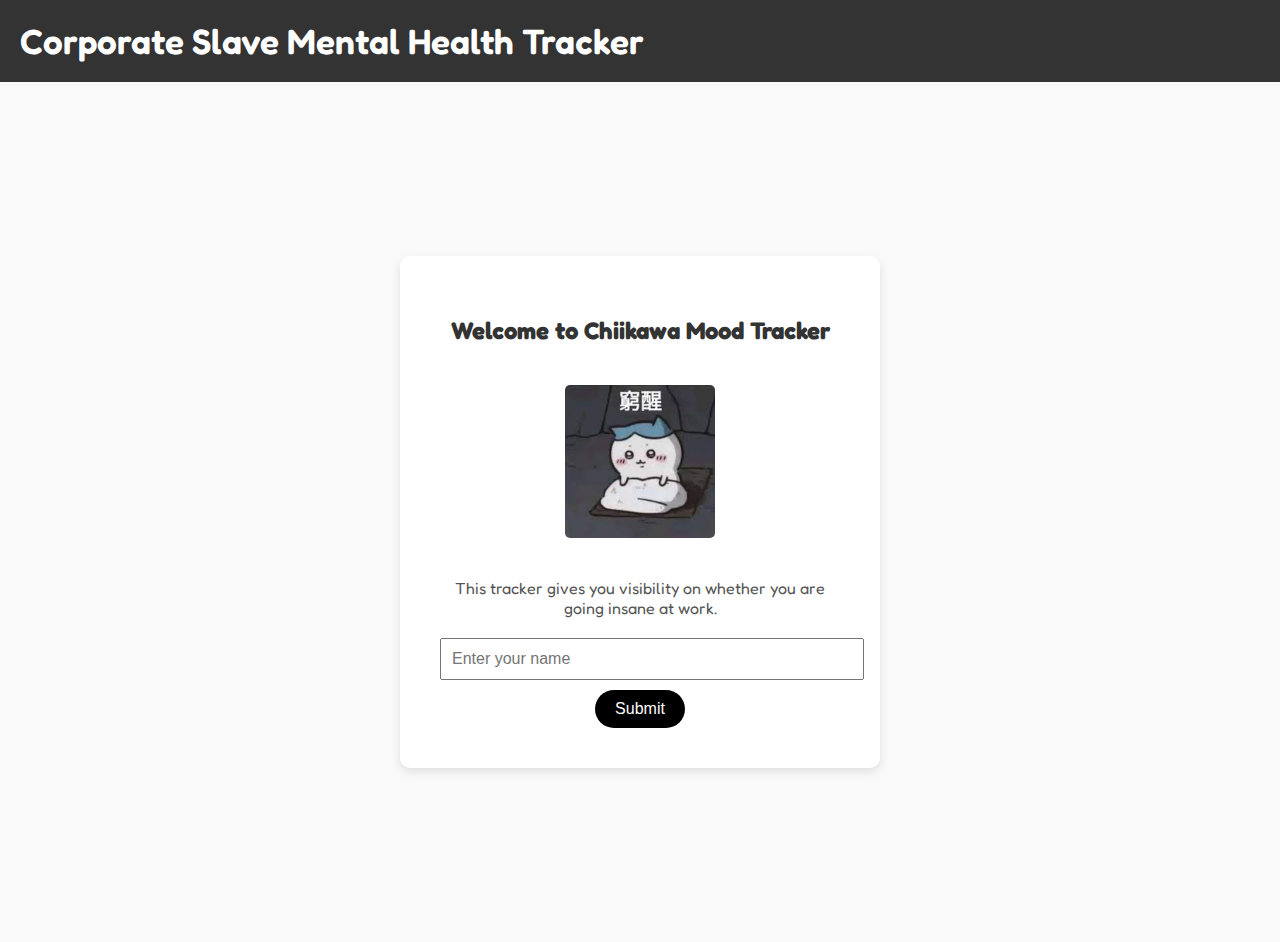
<file: index.html>
<!DOCTYPE html>
<html lang="en">
<head>
  <meta charset="UTF-8" />
  <meta name="viewport" content="width=device-width, initial-scale=1.0" />
  <title>Login</title>
  <link href="https://fonts.googleapis.com/css2?family=Fredoka&display=swap" rel="stylesheet">
  <link rel="stylesheet" href="styles.css" />
  <link href="https://fonts.googleapis.com/css2?family=Fredoka&display=swap" rel="stylesheet">
  
  <link href="https://fonts.googleapis.com/css2?family=Fredoka&display=swap" rel="stylesheet">
</head>
<body>
  <header class="app-header">
    <h1 class="header-title">Corporate Slave Mental Health Tracker</h1>
  </header>

  <div class="login-wrapper">
    <div class="login-container">
      <h2>Welcome to Chiikawa Mood Tracker</h2>
      <img src="images/poor.jpeg" alt="Work Image" class="login-image" />
      <p class="login-description">
        This tracker gives you visibility on whether you are going insane at work.
      </p>
      <input type="text" id="nameInput" placeholder="Enter your name" />
      <button id="submitBtn">Submit</button>
<audio id="huhSound" src="audio/huh.mp3" preload="auto"></audio>
    </div>
  </div>

  <script>
    
    function handleLogin() {
  document.getElementById('huhSound').play();
      const name = document.getElementById('nameInput').value.trim();
      if (name) {
        localStorage.setItem('userName', name);
        window.location.href = 'dashboard.html';
      }
    }

    document.getElementById('submitBtn').addEventListener('click', handleLogin);

    document.getElementById('nameInput').addEventListener('keypress', function (e) {
      if (e.key === 'Enter') {
        const name = e.target.value.trim();
        if (name) {
          localStorage.setItem('userName', name);
          window.location.href = 'dashboard.html';
        }
      }
    });
  </script>
</body>
</html>
</file>
<file: styles.css>
body {
  font-family: 'Inter', sans-serif;
  margin: 0;
  padding: 0;
  background-color: #f9f9f9;
}

header {
  background-color: #333;
  color: #fff;
  padding: 15px;
  text-align: center;
}

.login-container,
.dashboard-container {
  max-width: 1200px;
  margin: 0 auto;
  padding: 20px;
}

h1, h2 {
  color: #333;
}

input[type="text"] {
  width: 100%;
  padding: 10px;
  font-size: 1em;
}

button {
  padding: 10px 20px;
  margin-top: 10px;
  font-size: 1em;
  cursor: pointer;
}

.calendar-section {
  margin-bottom: 20px;
}

.mood-trackers {
  display: flex;
  justify-content: space-between;
}

.mood-tracker {
  width: 30%;
  margin-top: 20px;
}

.mood-tracker ul {
  list-style-type: none;
  padding: 0;
}

.mood-tracker li {
  padding: 5px 0;
}


.app-header {
  width: 100%;
  background-color: #333;
  padding: 20px;
  position: sticky;
  top: 0;
  z-index: 1000;
}

.header-title {
  color: white;
  text-align: left;
  margin: 0;
}


.login-wrapper {
  display: flex;
  justify-content: center;
  align-items: center;
  height: calc(100vh - 80px); /* 100vh minus approx header height */
  padding: 20px;
}

.login-container {
  text-align: center;
  background-color: #fff;
  padding: 40px;
  border-radius: 10px;
  box-shadow: 0 4px 10px rgba(0, 0, 0, 0.1);
  max-width: 400px;
  width: 100%;
}

.login-image {
  width: 150px;
  margin: 20px 0;
  border-radius: 5px;
}

.login-description {
  font-size: 1rem;
  margin-bottom: 20px;
  color: #555;
}


.dont-want-to-work {
  background-color: #B0BCBC;
}

.angry {
  background-color: #D2D2CB;
}

.treat {
  background-color: #E49475;
}

.mood-image {
  width: 100%;
  height: auto;
  object-fit: contain;
  border-radius: 5px;
  margin-bottom: 15px;
}


.mood-tracker {
  padding: 20px;
  margin-right: 10px;
  box-sizing: border-box;
  border-radius: 5px;
}

.mood-tracker:last-child {
  margin-right: 0;
}

.mood-image {
  max-height: 160px;
  object-fit: cover;
  width: 100%;
  border-radius: 5px;
  margin-bottom: 15px;
}

.dont-want-to-work,
.angry,
.treat {
  border-radius: 5px;
}


button {
  background-color: black;
  color: white;
  padding: 10px 20px;
  margin-top: 10px;
  font-size: 1em;
  border: none;
  border-radius: 30px;
  cursor: pointer;
}


.header-title {
  font-family: 'Fredoka', sans-serif;
}


button {
  transition: transform 0.1s ease;
}

button:active {
  transform: scale(1.05);
}


body {
  font-family: 'Fredoka', sans-serif;
}

.header-title {
  font-family: 'Fredoka', sans-serif;
  font-size: 2.2rem;
  font-weight: 600;
  color: white;
  margin: 0;
}

.calendar-section p {
  font-size: 0.85rem;
  color: #555;
  margin: 6px 0;
}

.calendar-section p span {
  display: block;
  font-size: 1.5rem;
  font-weight: bold;
  color: #000;
}


.calendar-section {
  background-color: #E4B975;
  border-radius: 5px;
  padding: 16px;
  width: 30%;
  box-sizing: border-box;
  margin-bottom: 20px;
}

.calendar-section p {
  font-size: 14px;
  color: #222;
  margin: 10px 0 4px;
}

.calendar-section p span {
  display: block;
  font-size: 25px;
  font-weight: bold;
  color: #000;
}


.download-container {
  display: flex;
  justify-content: flex-end;
  margin: 10px 0 0;
}

#downloadLogBtn {
  background-color: black;
  color: white;
  font-family: 'Fredoka', sans-serif;
  border: none;
  border-radius: 30px;
  padding: 10px 20px;
  font-size: 0.95rem;
  display: flex;
  align-items: center;
  gap: 8px;
  cursor: pointer;
  transition: transform 0.1s ease;
}

#downloadLogBtn:active {
  transform: scale(1.05);
}

.icon {
  width: 18px;
  height: 18px;
}


.calendar-download-row {
  display: flex;
  justify-content: space-between;
  align-items: flex-end;
  width: 100%;
  gap: 20px;
  margin-bottom: 20px;
}

.calendar-section {
  width: 30%;
  background-color: #E4B975;
  border-radius: 5px;
  padding: 16px;
  box-sizing: border-box;
}

.calendar-section p {
  font-size: 14px;
  color: #222;
  margin: 12px 0 6px;
}

.calendar-section p span {
  font-size: 25px;
  font-weight: bold;
  color: #000;
  display: inline-block;
  margin-top: 4px;
}

.download-container {
  display: flex;
  justify-content: flex-end;
  flex: 1;
  align-items: flex-end;
}

#downloadLogBtn {
  background-color: black;
  color: white;
  font-family: 'Fredoka', sans-serif;
  border: none;
  border-radius: 30px;
  padding: 10px 20px;
  font-size: 0.95rem;
  display: flex;
  align-items: center;
  gap: 8px;
  cursor: pointer;
  transition: transform 0.1s ease;
}

#downloadLogBtn:active {
  transform: scale(1.05);
}

.icon {
  width: 18px;
  height: 18px;
  filter: brightness(0) invert(1);
}
</file>
